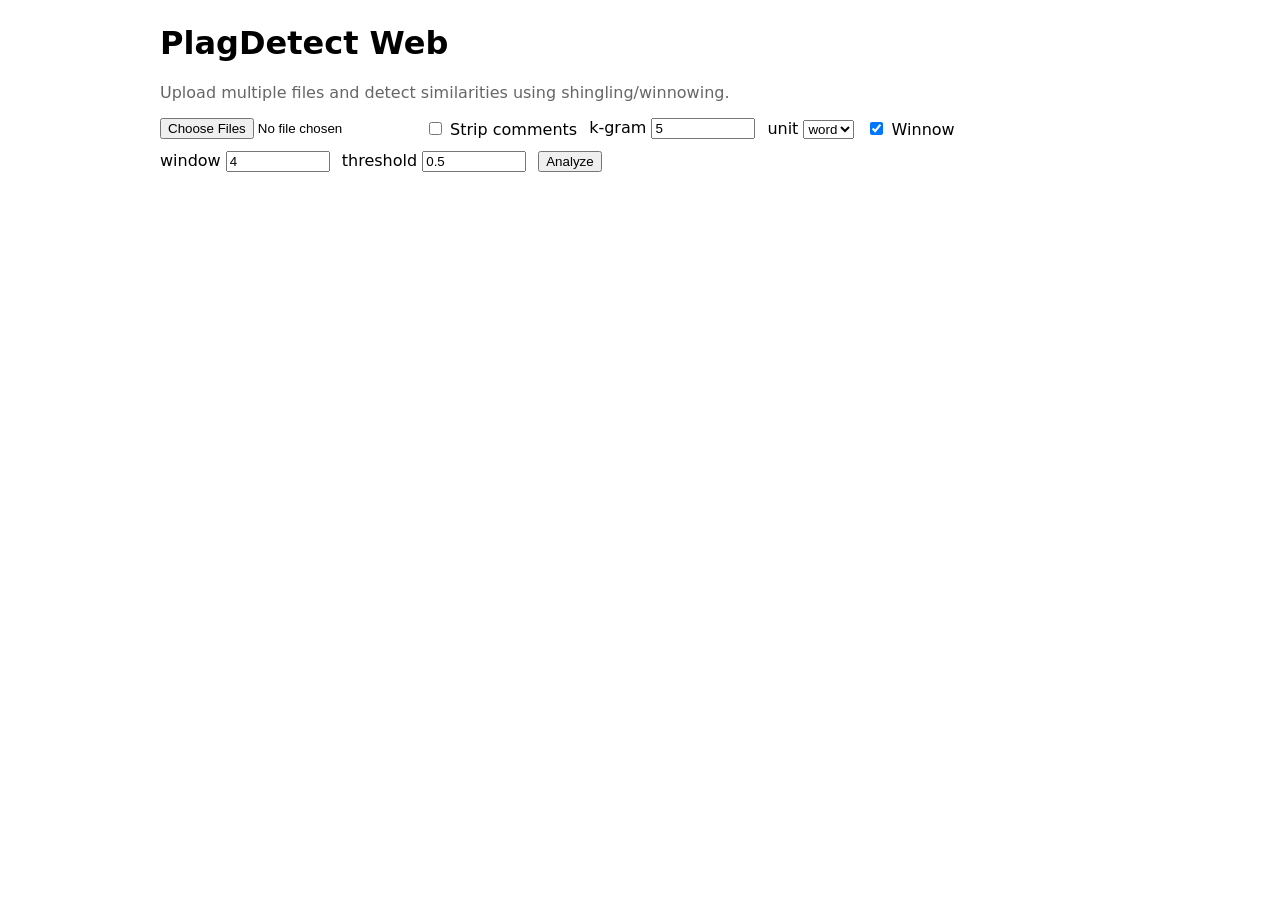
<file: plagdetect/static/index.html>
<!doctype html>
<html>
  <head>
    <meta charset="utf-8" />
    <meta name="viewport" content="width=device-width, initial-scale=1" />
    <title>PlagDetect Web</title>
    <style>
      body { font-family: system-ui, -apple-system, Segoe UI, Roboto, Helvetica, Arial, sans-serif; margin: 24px; }
      .container { max-width: 960px; margin: 0 auto; }
      table { border-collapse: collapse; width: 100%; margin-top: 16px; }
      th, td { border: 1px solid #ddd; padding: 8px; text-align: left; }
      th { background: #f4f4f4; }
      .row { display: flex; gap: 12px; flex-wrap: wrap; align-items: center; }
      input[type="number"] { width: 96px; }
      .muted { color: #666; }
    </style>
  </head>
  <body>
    <div class="container">
      <h1>PlagDetect Web</h1>
      <p class="muted">Upload multiple files and detect similarities using shingling/winnowing.</p>

      <form id="form">
        <div class="row">
          <input type="file" id="files" name="files" multiple required />
          <label><input type="checkbox" name="strip_comments" /> Strip comments</label>
          <label>k-gram <input type="number" name="k_gram" value="5" min="1" /></label>
          <label>unit
            <select name="unit">
              <option value="word" selected>word</option>
              <option value="char">char</option>
            </select>
          </label>
          <label><input type="checkbox" name="winnow" checked /> Winnow</label>
          <label>window <input type="number" name="window" value="4" min="1" /></label>
          <label>threshold <input type="number" name="threshold" value="0.5" min="0" max="1" step="0.01" /></label>
          <button type="submit">Analyze</button>
        </div>
      </form>

      <div id="status"></div>

      <table id="results" style="display:none">
        <thead>
          <tr>
            <th>Doc A</th>
            <th>Doc B</th>
            <th>Similarity</th>
            <th>Method</th>
            <th>Overlap</th>
          </tr>
        </thead>
        <tbody></tbody>
      </table>
    </div>

    <script>
      const form = document.getElementById('form');
      const statusEl = document.getElementById('status');
      const table = document.getElementById('results');
      const tbody = table.querySelector('tbody');

      form.addEventListener('submit', async (e) => {
        e.preventDefault();
        statusEl.textContent = 'Uploading and analyzing...';
        table.style.display = 'none';
        tbody.innerHTML = '';

        const fd = new FormData();
        const files = document.getElementById('files').files;
        if (!files || files.length === 0) {
          statusEl.textContent = 'Please select files.';
          return;
        }
        for (const f of files) fd.append('files', f);

        const data = new FormData(form);
        for (const [key, value] of data.entries()) {
          if (key !== 'files') fd.append(key, value);
        }

        try {
          const res = await fetch('/api/analyze', { method: 'POST', body: fd });
          if (!res.ok) throw new Error('Request failed: ' + res.status);
          const json = await res.json();
          statusEl.textContent = `Found ${json.count} matches`;
          if (json.matches && json.matches.length) {
            table.style.display = '';
            for (const m of json.matches) {
              const tr = document.createElement('tr');
              tr.innerHTML = `
                <td>${m.doc_a}</td>
                <td>${m.doc_b}</td>
                <td>${(m.similarity*100).toFixed(1)}%</td>
                <td>${m.method}</td>
                <td>${m.overlap}</td>
              `;
              tbody.appendChild(tr);
            }
          }
        } catch (err) {
          statusEl.textContent = 'Error: ' + err.message;
        }
      });
    </script>
  </body>
  </html>
</file>
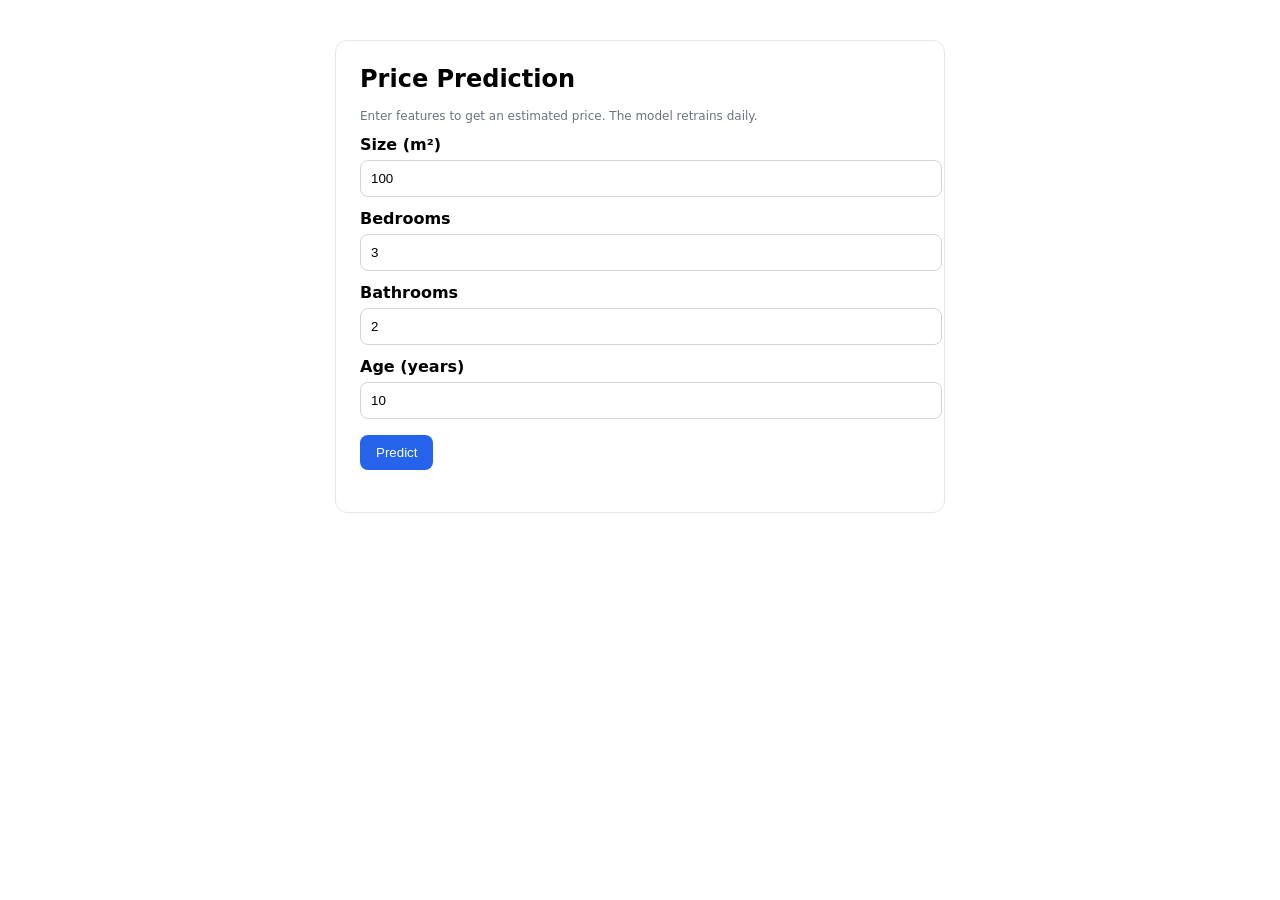
<file: templates/prices/predict.html>
<!DOCTYPE html>
<html>
<head>
    <meta charset="utf-8" />
    <meta name="viewport" content="width=device-width, initial-scale=1" />
    <title>Price Prediction</title>
    <style>
        body { font-family: system-ui, -apple-system, Segoe UI, Roboto, sans-serif; margin: 40px; }
        .card { max-width: 560px; margin: auto; padding: 24px; border: 1px solid #e5e7eb; border-radius: 12px; }
        h1 { margin-top: 0; font-size: 24px; }
        label { display: block; margin-top: 12px; font-weight: 600; }
        input { width: 100%; padding: 10px; margin-top: 6px; border: 1px solid #d1d5db; border-radius: 8px; }
        button { margin-top: 16px; padding: 10px 16px; background: #2563eb; color: white; border: none; border-radius: 8px; cursor: pointer; }
        button:disabled { background: #93c5fd; }
        .result { margin-top: 18px; font-weight: 700; }
        .error { margin-top: 12px; color: #b91c1c; }
        .hint { color: #6b7280; font-size: 12px; }
    </style>
    <script>
        async function submitPrediction(event) {
            event.preventDefault();
            const btn = document.getElementById('submitBtn');
            const result = document.getElementById('result');
            const error = document.getElementById('error');
            result.textContent = '';
            error.textContent = '';
            btn.disabled = true;
            const payload = {
                size: parseFloat(document.getElementById('size').value),
                bedrooms: parseInt(document.getElementById('bedrooms').value),
                bathrooms: parseInt(document.getElementById('bathrooms').value),
                age: parseFloat(document.getElementById('age').value)
            };
            try {
                const resp = await fetch('/api/predict/', {
                    method: 'POST',
                    headers: { 'Content-Type': 'application/json' },
                    body: JSON.stringify(payload)
                });
                if (!resp.ok) {
                    const text = await resp.text();
                    throw new Error(text || 'Request failed');
                }
                const data = await resp.json();
                result.textContent = `Predicted price: $${Math.round(data.predicted_price).toLocaleString()}`;
            } catch (e) {
                error.textContent = e.message;
            } finally {
                btn.disabled = false;
            }
        }
    </script>
    </head>
<body>
    <div class="card">
        <h1>Price Prediction</h1>
        <p class="hint">Enter features to get an estimated price. The model retrains daily.</p>
        <form onsubmit="submitPrediction(event)">
            <label for="size">Size (m²)</label>
            <input id="size" name="size" type="number" step="0.01" value="100" required />

            <label for="bedrooms">Bedrooms</label>
            <input id="bedrooms" name="bedrooms" type="number" step="1" value="3" required />

            <label for="bathrooms">Bathrooms</label>
            <input id="bathrooms" name="bathrooms" type="number" step="1" value="2" required />

            <label for="age">Age (years)</label>
            <input id="age" name="age" type="number" step="0.1" value="10" required />

            <button id="submitBtn" type="submit">Predict</button>
        </form>
        <div id="result" class="result"></div>
        <div id="error" class="error"></div>
    </div>
</body>
</html>
</file>
